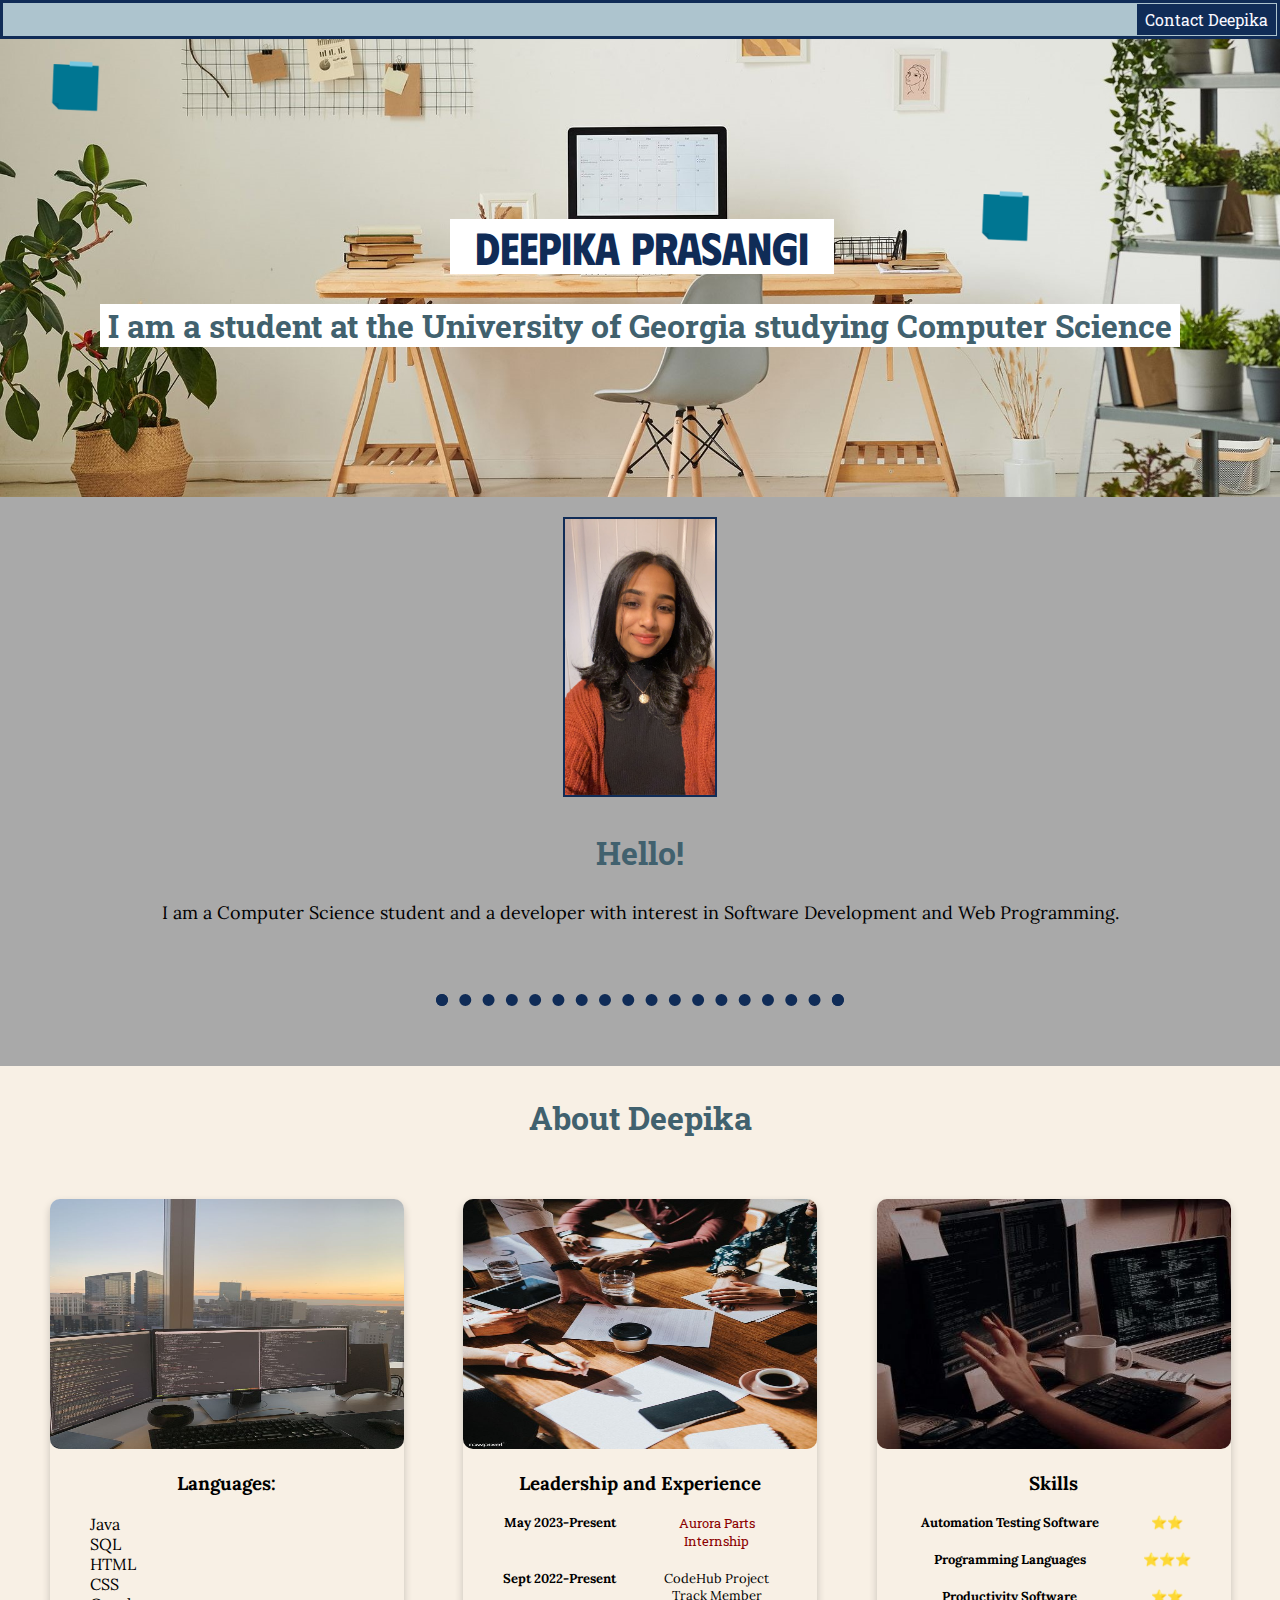
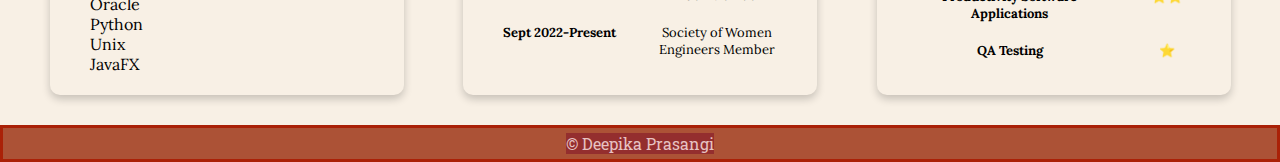
<file: index.html>
<!DOCTYPE html>
<html lang="en">

<head>
    <meta charset="UTF-8">
    <meta name="viewport" content="width=device-width, initial-scale=1.0">
    <title>Deepika Prasangi</title>
    <link rel="stylesheet" href="css/style.css.css">
    <link rel="preconnect" href="https://fonts.googleapis.com">
    <link rel="preconnect" href="https://fonts.gstatic.com" crossorigin>
    <link
        href="https://fonts.googleapis.com/css2?family=DM+Sans:opsz,wght@9..40,300&family=Kaisei+Tokumin:wght@500&family=Lora:wght@500&family=Phudu&family=Quicksand:wght@500&family=Roboto+Slab&display=swap"
        rel="stylesheet">
</head>

<body>
    <nav>
        <a class="contact-button" href="contact.html"> Contact Deepika</a>
    </nav>
    <section class="firstsection">
        <img class="stickynote1" src="images/StickyNote.png" alt="stickynote1">
        <img class="stickynote2" src="images/StickyNote.png" alt="stickynote2">
        <h1>Deepika Prasangi</h1>
        <h2 class="description">I am a student at the University of Georgia studying Computer Science</h2>
    </section>
    <section class="secondsection">
        <img class="headshot-image" src="images/headshot.JPG" alt="Deepika's Headshot" width="100px">
        <h2>Hello!</h2>
        <p>I am a Computer Science student and a developer with interest in Software Development and Web Programming.
        </p>
        <hr>
    </section>
    <section class="thirdsection">
        <h2>About Deepika</h2>
        <div class="three-col">
            <div class="card">
                <img src="images/Languages.jpg" alt="Languages" width="200px">
                <h3>Languages:</h3>
                <ul>
                    <li>Java</li>
                    <li>SQL</li>
                    <li>HTML</li>
                    <li>CSS</li>
                    <li>Oracle</li>
                    <li>Python</li>
                    <li>Unix</li>
                    <li>JavaFX</li>
                </ul>
            </div>
            <div class="card">
                <img src="images/LeadershipExperience.jpg" alt="Leadership" width="200px">
                <h3>Leadership and Experience</h3>
                <dl>
                    <dt>May 2023-Present</dt>
                    <dd><a class="internship-link" href="https://auroraparts.com/"> Aurora Parts Internship</a></dd>
                    <dt>Sept 2022-Present</dt>
                    <dd>CodeHub Project Track Member</dd>
                    <dt>Sept 2022-Present</dt>
                    <dd>Society of Women Engineers Member</dd>
                </dl>
            </div>
            <div class="card">
                <img src="images/Skills.jpg" alt="Skills" width="200px">
                <h3>Skills</h3>
                <dl>
                    <dt>Automation Testing Software </dt>
                    <dd>⭐⭐</dd>
                    <dt>Programming Languages</dt>
                    <dd>⭐⭐⭐</dd>
                    <dt>Productivity Software Applications</dt>
                    <dd>⭐⭐</dd>
                    <dt>QA Testing</dt>
                    <dd>⭐</dd>
                </dl>
            </div>
        </div>
    </section>
    <footer>
        <a class="footer-button" href="contact.html"> &copy Deepika Prasangi</a>
    </footer>
</body>

</html>
</file>
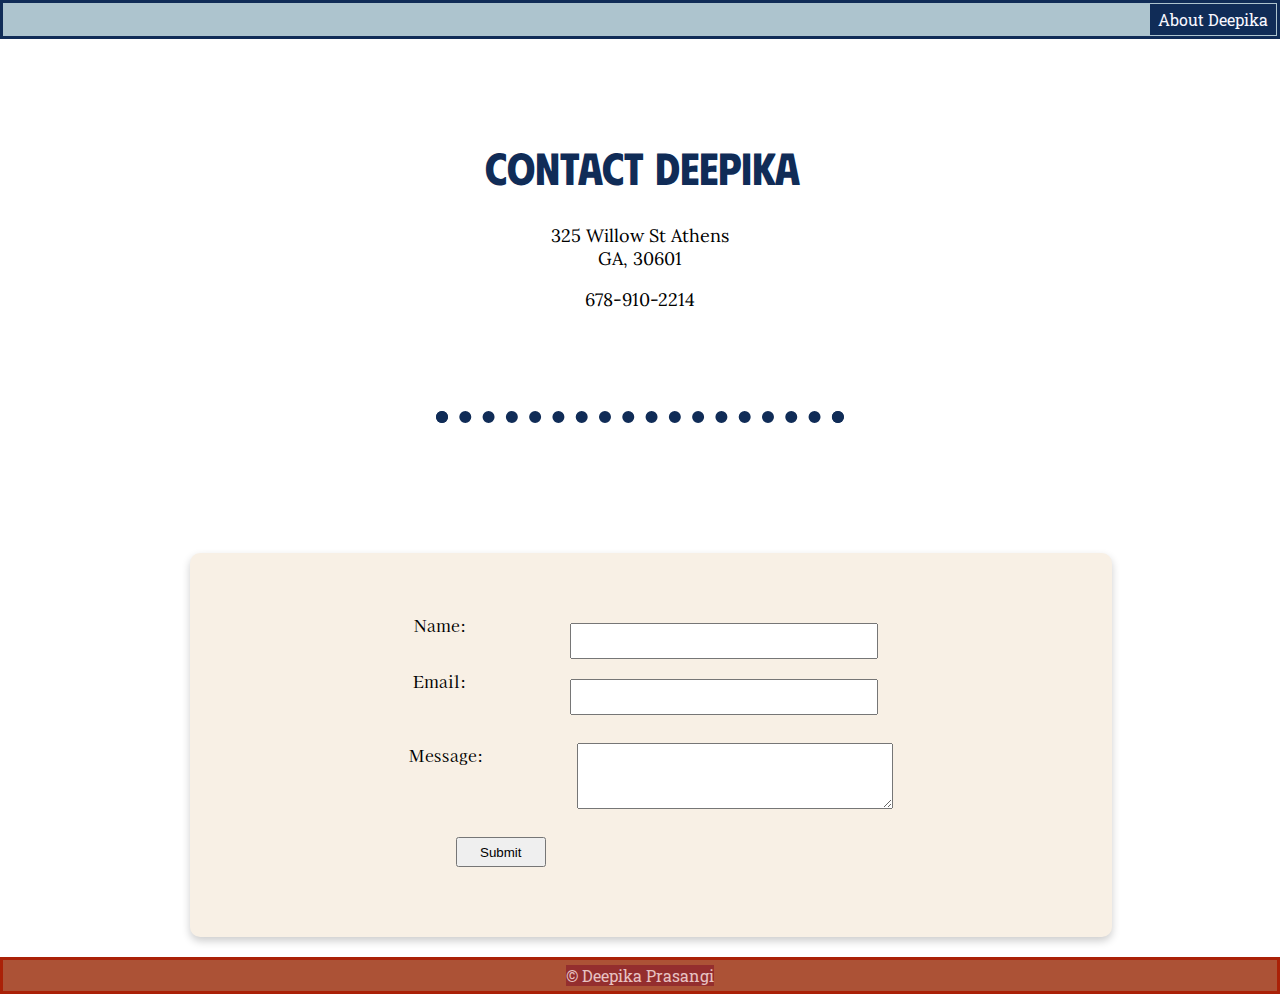
<file: contact.html>
<!DOCTYPE html>
<html lang="en">

<head>
    <meta charset="UTF-8">
    <meta name="viewport" content="width=device-width, initial-scale=1.0">
    <title>Contact Deepika</title>
    <link rel="stylesheet" href="css/style.css.css">
    <link rel="preconnect" href="https://fonts.googleapis.com">
    <link rel="preconnect" href="https://fonts.gstatic.com" crossorigin>
    <link
        href="https://fonts.googleapis.com/css2?family=DM+Sans:opsz,wght@9..40,300&family=Kaisei+Tokumin:wght@500&family=Lora:wght@500&family=Phudu&family=Quicksand:wght@500&family=Roboto+Slab&display=swap"
        rel="stylesheet">
</head>

<body>
    <nav>
        <a class="contact-button" href="index.html"> About Deepika</a>
    </nav>
    <section class="contact">
        <section class="information">
            <h1>Contact Deepika</h1>
            <p>325 Willow St Athens <br> GA, 30601</p>
            <p>678-910-2214</p>
        </section>
        <hr>
        <div class="one-col">
            <div class="card">
                <form method="POST" action="mailto: pdeepika135@gmail.com">
                    <label for="firstname"> Name: </label>
                    <input type="text" id="firstname" name="firstname">
                    <br>
                    <label for="email"> Email: </label>
                    <input type="email" id="email" name="email">
                    <br><br>
                    <label for="message"> Message: </label>
                    <textarea id="message" name="message" rows="2" cols="20"></textarea>
                    <br><br>
                    <input type="submit" value="Submit">
                </form>
            </div>
        </div>
    </section>
    <footer>
        <a class="footer-button" href="index.html"> &copy Deepika Prasangi</a>
    </footer>
</body>

</html>
</file>
<file: css/style.css.css>
body {
    text-align: center;
    margin: 0;
}

nav {
    display: flex;
    justify-content: right;
    background-color: #ADC4CE;
    padding: 1px;
    border: solid medium #102C57;

    .contact-button {
        background-color: #102C57;
        padding: 5px 8px;
        color: ghostwhite;
        text-decoration: none;
    }

    .contact-button:hover {
        background-color: #84b4c9;
    }
}

footer {
    background-color: #AC5236;
    padding: 5px;
    display: flex;
    justify-content: center;
    border: solid medium rgba(170, 26, 0, 0.872);

    .footer-button {
        background-color: rgb(148, 46, 46);
        color: rgb(231, 194, 194);
        text-decoration: none;
    }

    .footer-button:hover {
        background-color: blanchedalmond;
    }
}

.firstsection {
    position: relative;
    background-image: url("../images/Office.jpg");
    background-repeat: no-repeat;
    background-size: cover;
    background-color: #EEE0C9;
    padding: 150px 0 150px 0;
    text-align: center;
}

.secondsection {
    padding: 20px;
    justify-content: center;
    background-color: darkgrey;
    padding: 20px 0 10px 0;
}

.thirdsection {
    background-color: #F8F0E5;
    padding: 0 0 10px 0;

    .internship-link {
        color: darkred;
        text-decoration: none;
    }

    .internship-link:hover {
        color: darksalmon;
    }
}

hr {
    border: dotted #102C57 12px;
    border-bottom: none;
    width: 30%;
    margin-top: 70px;
    margin-bottom: 50px;
    /* padding: 0px 0px 0px 0px; */
}

h1 {
    color: #102C57;
    text-align: center;
    font-family: 'Phudu', cursive;
    font-size: 45px;
    background-color: white;
    width: 30%;
    margin-left: 450px;
}

.description {
    background-color: white;
    padding-top: 0px;
    margin: 0 100px 0 100px;
}

h2 {
    color: #41616e;
    font-family: 'Roboto Slab', serif;
    font-size: xx-large;
    padding-top: 30px;
    margin-top: 0px;
}

a {
    font-family: 'Roboto Slab', serif;
}

h3 {
    font-family: 'Lora', serif;
}

p {
    font-family: 'Lora', serif;
    font-size: large;

}

.stickynote1 {
    position: absolute;
    top: 20px;
    left: 50px;
    width: 50px;
}

.stickynote2 {
    position: absolute;
    right: 250px;
    width: 50px;
}

.headshot-image {
    border: 2px #102C57;
    border-style: solid;
    width: 150px;
}

.card {
    box-shadow: 0 4px 8px 0 rgba(0, 0, 0, 0.2);
    transition: 0.3s;
    width: 90%;
    padding: 0;
    border-radius: 10px;
    background-color: #F8F0E5;
}

.card img {
    width: 100%;
    border-radius: 10px;
    height: 250px;
}

.three-col {
    display: grid;
    grid-template-columns: 1fr 1fr 1fr;
    margin: 60px auto 20px auto;
    column-gap: 20px;
    padding: 0px 10px 0px 50px;
    justify-content: center;
}

.one-col {
    width: 80%;
    grid-template-columns: 1fr;
    padding: 80px 0px 20px 190px;
}

ul {
    display: flex;
    flex-direction: column;
    justify-content: flex-start;
    align-items: flex-start;
    font-family: 'Lora', serif;
}

li {
    list-style: none;
}

dl {
    display: grid;
    grid-template-columns: auto 2fr;
    gap: 0px;
    font-family: 'Lora', serif;
}

dt {
    font-weight: bold;
    font-size: small;
    padding-left: 40px;
    padding-bottom: 20px;
}

dd {
    font-size: small;
    padding-right: 40px;
    padding-bottom: 20px;
}

.information {
    margin: 100px auto 100px auto;
}

input {
    margin: 10px;
    height: 30px;
    width: 300px;
}

textarea {
    width: 310px;
    height: 60px;
    vertical-align: top;
}

label {
    padding: 0px 90px 100px 0px;
    vertical-align: top;
    font-family: 'Kaisei Tokumin', serif;
}

input[type=submit] {
    width: 90px;
    position: relative;
    right: 150px;
}

form {
    padding-top: 60px;
    padding-bottom: 60px;
}
</file>
